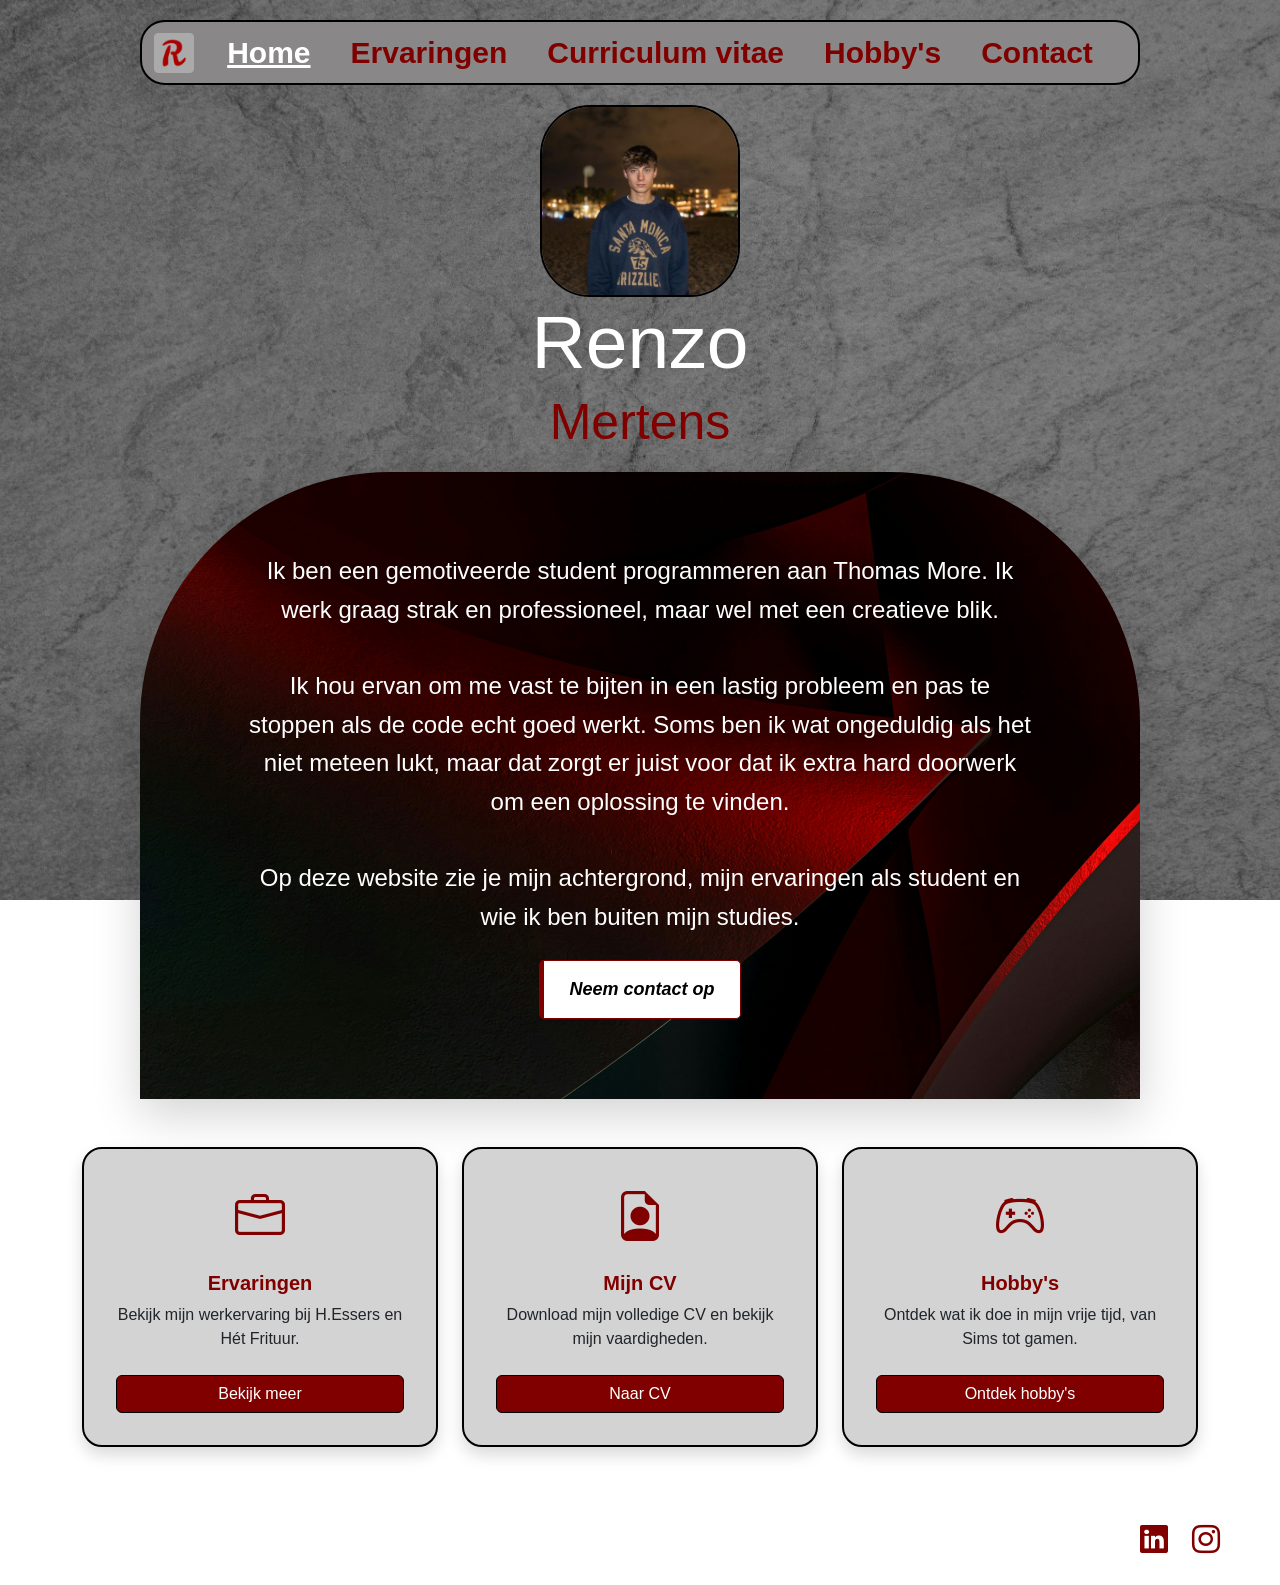
<file: index.html>
<!DOCTYPE html>
<html lang="nl">
<head>
    <meta charset="UTF-8">
    <meta name="viewport" content="width=device-width, initial-scale=1.0">
    <title>Home - Renzo Mertens</title>
    <link href="https://cdn.jsdelivr.net/npm/bootstrap@5.3.0/dist/css/bootstrap.min.css" rel="stylesheet">
    <link rel="stylesheet" href="https://cdn.jsdelivr.net/npm/bootstrap-icons@1.11.0/font/bootstrap-icons.css">
    <link rel="stylesheet" href="css/website.css">
    <link rel="icon" href="images/Logo.ico">
</head>
<body class="index">
    <header class="container d-flex justify-content-center">
        <nav class="navbar navbar-expand-lg navbar-dark navbar-custom">
            <div class="container-fluid d-flex align-items-center justify-content-between">
                <img src="images/Logo.ico" alt="Logo" style="height: 40px; width: auto;">
                <button class="navbar-toggler" type="button" data-bs-toggle="collapse" data-bs-target="#navbarNav">
                    <span class="navbar-toggler-icon"></span>
                </button>
                <div class="collapse navbar-collapse justify-content-center" id="navbarNav">
                    <ul class="navbar-nav gap-lg-4">
                        <li class="nav-item"><a class="nav-link active" href="index.html">Home</a></li>
                        <li class="nav-item"><a class="nav-link" href="ervaring.html">Ervaringen</a></li>
                        <li class="nav-item"><a class="nav-link" href="cv.html">Curriculum vitae</a></li>
                        <li class="nav-item"><a class="nav-link" href="hobby.html">Hobby's</a></li>
                        <li class="nav-item"><a class="nav-link" href="contact.html">Contact</a></li>
                    </ul>
                </div>
            </div>
        </nav>
    </header>
    <main class="container text-center">
        <img id="logo" src="images/Eigen_foto.png" alt="logo">
        <h1>Renzo</h1>
        <h2>Mertens</h2>
        <section class="achtergrond-container mx-auto shadow-lg mb-5">
            <p>Ik ben een gemotiveerde student programmeren aan Thomas More. Ik werk graag strak en professioneel, maar wel met een creatieve blik.
            <br><br>
            Ik hou ervan om me vast te bijten in een lastig probleem en pas te stoppen als de code echt goed werkt. Soms ben ik wat ongeduldig als het niet meteen lukt, maar dat zorgt er juist voor dat ik extra hard doorwerk om een oplossing te vinden.
            <br><br>
            Op deze website zie je mijn achtergrond, mijn ervaringen als student en wie ik ben buiten mijn studies.</p>
            <div class="mt-4">
                <a href="contact.html" class="knop-verzenden">Neem contact op</a>
            </div>
        </section>
        <div class="row g-4 mb-5 text-center">
            <div class="col-md-4">
                <div class="card h-100 shadow p-3">
                    <div class="card-body">
                        <i class="bi bi-briefcase card-icon"></i>
                        <h5 class="card-title">Ervaringen</h5>
                        <p class="card-text">Bekijk mijn werkervaring bij H.Essers en Hét Frituur.</p>
                        <a href="ervaring.html" class="btn btn-dark w-100 mt-2">Bekijk meer</a>
                    </div>
                </div>
            </div>
            <div class="col-md-4">
                <div class="card h-100 shadow p-3">
                    <div class="card-body">
                        <i class="bi bi-file-earmark-person card-icon"></i>
                        <h5 class="card-title">Mijn CV</h5>
                        <p class="card-text">Download mijn volledige CV en bekijk mijn vaardigheden.</p>
                        <a href="cv.html" class="btn btn-dark w-100 mt-2">Naar CV</a>
                    </div>
                </div>
            </div>
            <div class="col-md-4">
                <div class="card h-100 shadow p-3">
                    <div class="card-body">
                        <i class="bi bi-controller card-icon"></i>
                        <h5 class="card-title">Hobby's</h5>
                        <p class="card-text">Ontdek wat ik doe in mijn vrije tijd, van Sims tot gamen.</p>
                        <a href="hobby.html" class="btn btn-dark w-100 mt-2">Ontdek hobby's</a>
                    </div>
                </div>
            </div>
        </div>
    </main>
    <footer class="container-fluid py-4">
        <div class="row align-items-center px-md-5">
            <div class="col-md-6 text-center text-md-start"><p>© Renzo Mertens - 2026</p></div>
            <div class="col-md-6 text-center text-md-end social-icons pt-3 pt-md-0">
                <a href="https://www.linkedin.com/in/renzo-mertens-80778619a/" target="_blank"><i class="bi bi-linkedin"></i></a>
                <a href="https://www.instagram.com/renzomertens/" target="_blank"><i class="bi bi-instagram"></i></a>
            </div>
        </div>
    </footer>
    <script src="https://cdn.jsdelivr.net/npm/bootstrap@5.3.0/dist/js/bootstrap.bundle.min.js"></script>
</body>
</html>
</file>
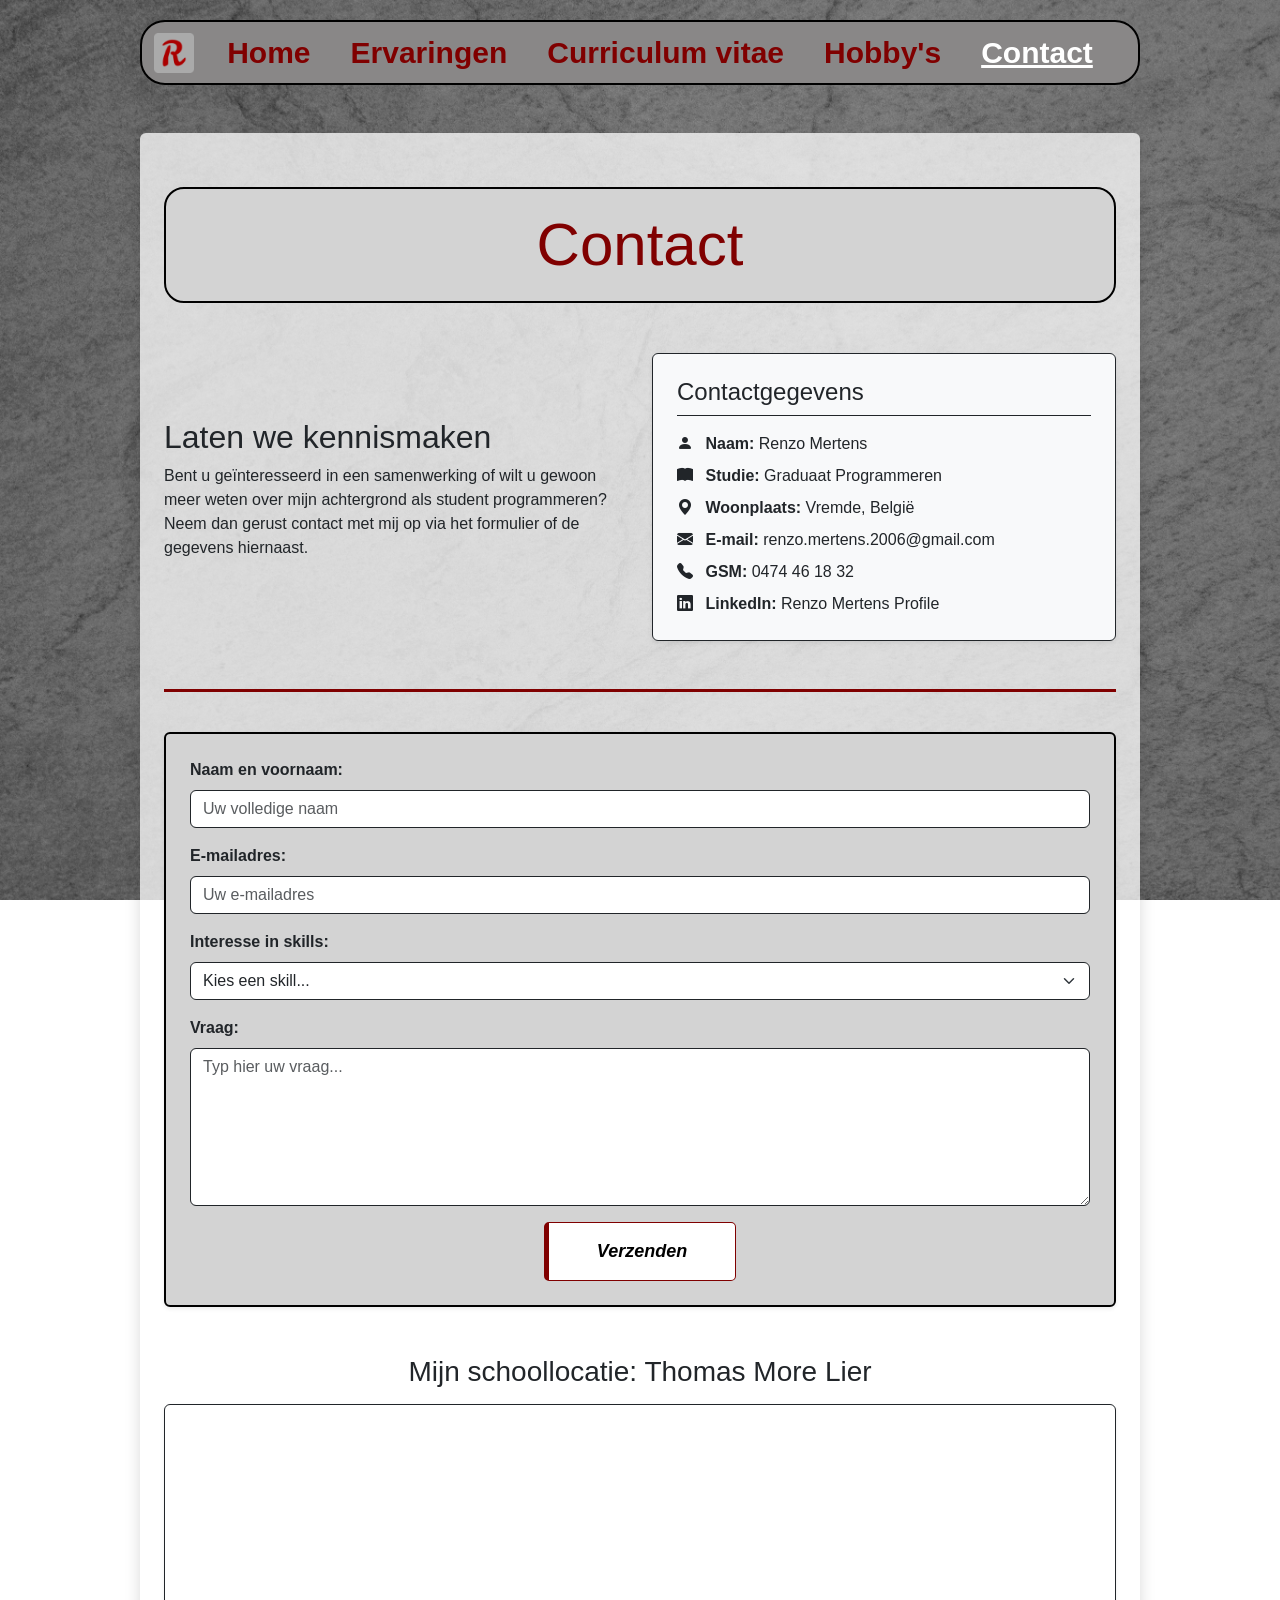
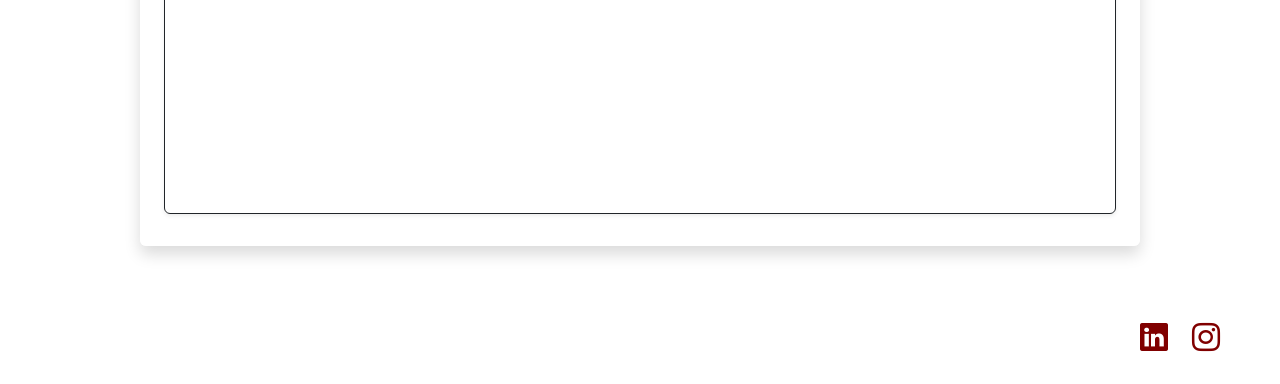
<file: contact.html>
<!DOCTYPE html>
<html lang="nl">
<head>
    <meta charset="UTF-8">
    <meta name="viewport" content="width=device-width, initial-scale=1.0">
    <title>Contact - Renzo Mertens</title>
    <link href="https://cdn.jsdelivr.net/npm/bootstrap@5.3.0/dist/css/bootstrap.min.css" rel="stylesheet">
    <link rel="stylesheet" href="https://cdn.jsdelivr.net/npm/bootstrap-icons@1.11.0/font/bootstrap-icons.css">
    <link rel="stylesheet" href="css/website.css">
    <link rel="icon" href="images/Logo.ico">
</head>
<body class="ervaringen">
    <header class="container d-flex justify-content-center">
        <nav class="navbar navbar-expand-lg navbar-dark navbar-custom">
            <div class="container-fluid d-flex align-items-center justify-content-between">
                <img src="images/Logo.ico" alt="Logo" style="height: 40px; width: auto;">
                <button class="navbar-toggler" type="button" data-bs-toggle="collapse" data-bs-target="#navbarNav">
                    <span class="navbar-toggler-icon"></span>
                </button>
                <div class="collapse navbar-collapse justify-content-center" id="navbarNav">
                    <ul class="navbar-nav gap-lg-4">
                        <li class="nav-item"><a class="nav-link" href="index.html">Home</a></li>
                        <li class="nav-item"><a class="nav-link" href="ervaring.html">Ervaringen</a></li>
                        <li class="nav-item"><a class="nav-link" href="cv.html">Curriculum vitae</a></li>
                        <li class="nav-item"><a class="nav-link" href="hobby.html">Hobby's</a></li>
                        <li class="nav-item"><a class="nav-link active" href="contact.html">Contact</a></li>
                    </ul>
                </div>
            </div>
        </nav>
    </header>

    <main class="ervaringen-content bg-white bg-opacity-75 rounded shadow my-5 p-4">
        <h1 class="ervaringen-header">Contact</h1>

        <section class="mb-5">
            <div class="row g-4 align-items-stretch">
                <div class="col-md-6 d-flex flex-column justify-content-center text-center text-md-start">
                    <h2 class="text-maroon">Laten we kennismaken</h2>
                    <p>Bent u geïnteresseerd in een samenwerking of wilt u gewoon meer weten over mijn achtergrond als student programmeren? Neem dan gerust contact met mij op via het formulier of de gegevens hiernaast.</p>
                </div>

                <div class="col-md-6">
                    <div class="p-4 rounded border border-dark shadow-sm bg-light text-start h-100">
                        <h4 class="text-maroon border-bottom border-dark pb-2 mb-3">Contactgegevens</h4>
                        <ul class="list-unstyled mb-0">
                            <li class="mb-2"><i class="bi bi-person-fill text-maroon me-2"></i> <strong>Naam:</strong> Renzo Mertens</li>
                            <li class="mb-2"><i class="bi bi-book-fill text-maroon me-2"></i> <strong>Studie:</strong> Graduaat Programmeren</li>
                            <li class="mb-2"><i class="bi bi-geo-alt-fill text-maroon me-2"></i> <strong>Woonplaats:</strong> Vremde, België</li>
                            <li class="mb-2">
                                <i class="bi bi-envelope-fill text-maroon me-2"></i> <strong>E-mail:</strong> 
                                <a href="mailto:renzo.mertens.2006@gmail.com" class="contact-link">renzo.mertens.2006@gmail.com</a>
                            </li>
                            <li class="mb-2">
                                <i class="bi bi-telephone-fill text-maroon me-2"></i> <strong>GSM:</strong> 
                                <a href="tel:+32474461832" class="contact-link">0474 46 18 32</a>
                            </li>
                            <li class="mb-0">
                                <i class="bi bi-linkedin text-maroon me-2"></i> <strong>LinkedIn:</strong> 
                                <a href="https://www.linkedin.com/in/renzo-mertens-80778619a/" target="_blank" class="contact-link">Renzo Mertens Profile</a>
                            </li>
                        </ul>
                    </div>
                </div>
            </div>
        </section>

        <hr class="divider-maroon">

        <div class="p-4 rounded formulier-sectie mx-auto shadow-sm mb-5">
            <form action="https://tm-statweb.be/forms.php" method="post">
                <div class="mb-3 text-start">
                    <label for="naam" class="form-label fw-bold text-maroon">Naam en voornaam:</label>
                    <input type="text" class="form-control border-dark" id="naam" name="naam" placeholder="Uw volledige naam" required>
                </div>

                <div class="mb-3 text-start">
                    <label for="email" class="form-label fw-bold text-maroon">E-mailadres:</label>
                    <input type="email" class="form-control border-dark" id="email" name="email" placeholder="Uw e-mailadres" required>
                </div>

                <div class="mb-3 text-start">
                    <label for="skills" class="form-label fw-bold text-maroon">Interesse in skills:</label>
                    <select class="form-select border-dark" id="skills" name="skills">
                        <option selected disabled>Kies een skill...</option>
                        <option value="html-css">HTML & CSS</option>
                        <option value="javascript">JavaScript</option>
                        <option value="bootstrap">Bootstrap</option>
                    </select>
                </div>

                <div class="mb-3 text-start">
                    <label for="vraag" class="form-label fw-bold text-maroon">Vraag:</label>
                    <textarea class="form-control border-dark" id="vraag" name="vraag" rows="6" placeholder="Typ hier uw vraag..." required></textarea>
                </div>

                <div class="text-center">
                    <button type="submit" class="knop-verzenden px-5">Verzenden</button>
                </div>
            </form>
        </div>

        <section class="mb-2 text-center">
            <h3 class="text-maroon mb-3">Mijn schoollocatie: Thomas More Lier</h3>
            <div class="ratio ratio-21x9 shadow-sm rounded border border-dark">
                <iframe src="https://www.google.com/maps/embed?pb=!1m18!1m12!1m3!1d2503.461159656463!2d4.571436177114674!3d51.12513903893345!2m3!1f0!2f0!3f0!3m2!1i1024!2i768!4f13.1!3m3!1m2!1s0x47c3fb3c6d66e5f1%3A0x8e50529d3328565!2sThomas%20More%20Hogeschool%20Antwerpen%20Lier!5e0!3m2!1snl!2sbe!4v1700000000000!5m2!1snl!2sbe" width="600" height="450" style="border:0;" allowfullscreen="" loading="lazy" referrerpolicy="no-referrer-when-downgrade"></iframe>
            </div>
        </section>
    </main>

    <footer class="container-fluid py-4">
        <div class="row align-items-center px-md-5">
            <div class="col-md-6 text-center text-md-start">
                <p>© Renzo Mertens - 2026</p>
            </div>
            <div class="col-md-6 text-center text-md-end social-icons pt-3 pt-md-0">
                <a href="https://www.linkedin.com/in/renzo-mertens-80778619a/" target="_blank"><i class="bi bi-linkedin"></i></a>
                <a href="https://www.instagram.com/renzomertens/" target="_blank"><i class="bi bi-instagram"></i></a>
            </div>
        </div>
    </footer>

    <script src="https://cdn.jsdelivr.net/npm/bootstrap@5.3.0/dist/js/bootstrap.bundle.min.js"></script>
</body>
</html>
</file>
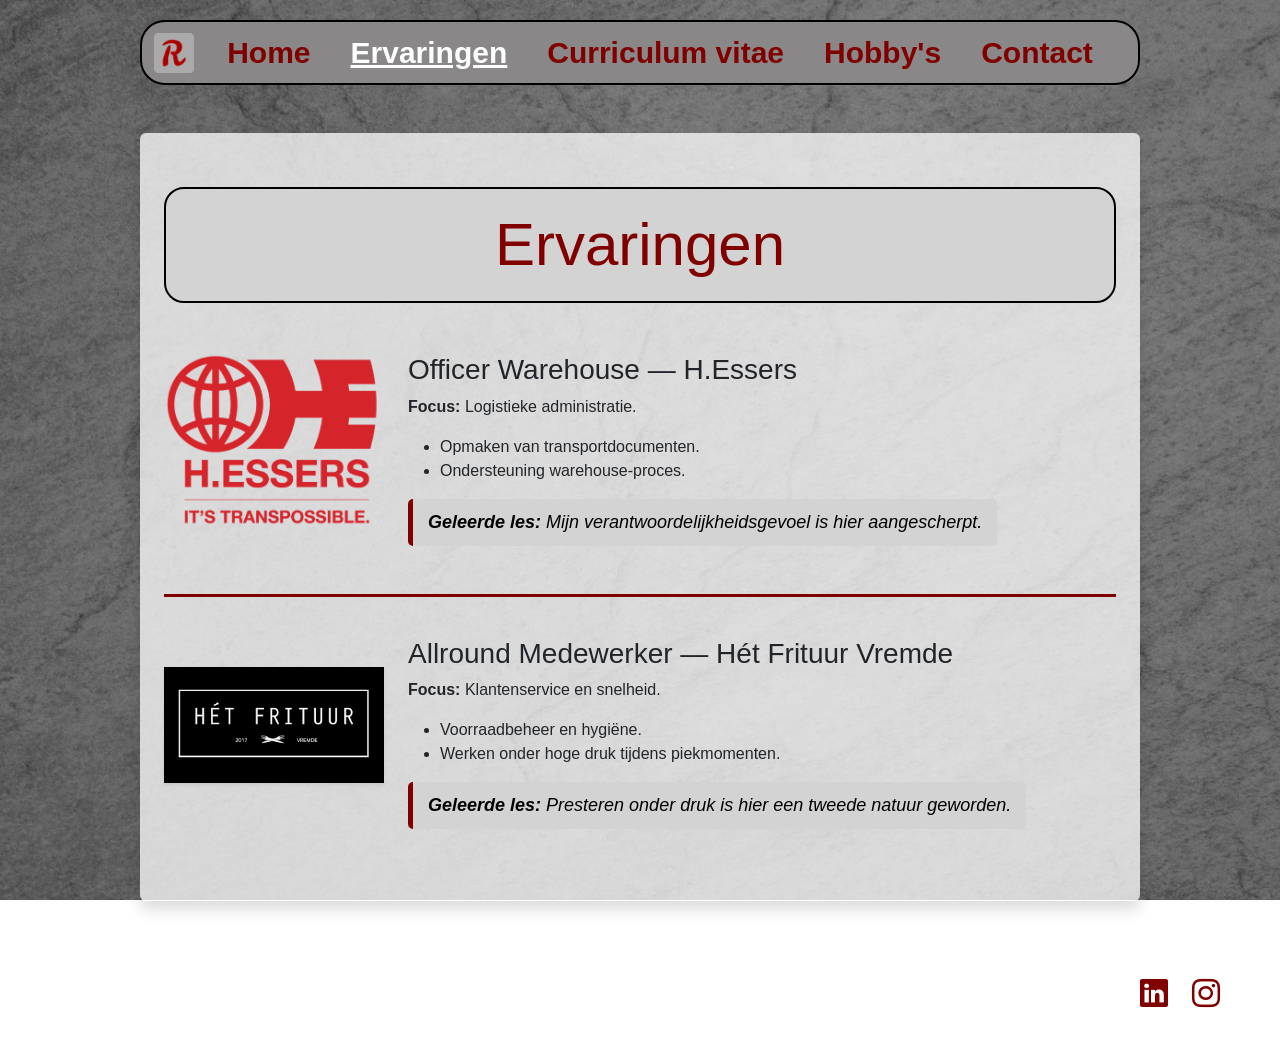
<file: ervaring.html>
<!DOCTYPE html>
<html lang="nl">
<head>
    <meta charset="UTF-8">
    <meta name="viewport" content="width=device-width, initial-scale=1.0">
    <title>Ervaringen - Renzo Mertens</title>
    <link href="https://cdn.jsdelivr.net/npm/bootstrap@5.3.0/dist/css/bootstrap.min.css" rel="stylesheet">
    <link rel="stylesheet" href="https://cdn.jsdelivr.net/npm/bootstrap-icons@1.11.0/font/bootstrap-icons.css">
    <link rel="stylesheet" href="css/website.css">
    <link rel="icon" href="images/Logo.ico">
</head>
<body class="ervaringen">
    <header class="container d-flex justify-content-center">
        <nav class="navbar navbar-expand-lg navbar-dark navbar-custom">
            <div class="container-fluid d-flex align-items-center justify-content-between">
                <img src="images/Logo.ico" alt="Logo" style="height: 40px; width: auto;">
                <button class="navbar-toggler" type="button" data-bs-toggle="collapse" data-bs-target="#navbarNav">
                    <span class="navbar-toggler-icon"></span>
                </button>
                <div class="collapse navbar-collapse justify-content-center" id="navbarNav">
                    <ul class="navbar-nav gap-lg-4">
                        <li class="nav-item"><a class="nav-link" href="index.html">Home</a></li>
                        <li class="nav-item"><a class="nav-link active" href="ervaring.html">Ervaringen</a></li>
                        <li class="nav-item"><a class="nav-link" href="cv.html">Curriculum vitae</a></li>
                        <li class="nav-item"><a class="nav-link" href="hobby.html">Hobby's</a></li>
                        <li class="nav-item"><a class="nav-link" href="contact.html">Contact</a></li>
                    </ul>
                </div>
            </div>
        </nav>
    </header>
    <main class="ervaringen-content bg-white bg-opacity-75 rounded shadow my-5 p-4">
        <h1 class="ervaringen-header">Ervaringen</h1>
        <section>
            <article class="row align-items-center mb-5">
                <div class="col-md-3 text-center mb-3">
                    <img src="images/H.Essers.png" alt="H.Essers" class="img-fluid logo-ervaring">
                </div>
                <div class="col-md-9">
                    <h3 class="text-maroon">Officer Warehouse — H.Essers</h3>
                    <p><strong>Focus:</strong> Logistieke administratie.</p>
                    <ul>
                        <li>Opmaken van transportdocumenten.</li>
                        <li>Ondersteuning warehouse-proces.</li>
                    </ul>
                    <aside class="les"><strong>Geleerde les:</strong> Mijn verantwoordelijkheidsgevoel is hier aangescherpt.</aside>
                </div>
            </article>
            <hr class="divider-maroon">
            <article class="row align-items-center mb-5">
                <div class="col-md-3 text-center mb-3">
                    <img src="images/Hét_Frituur.png" alt="Hét Frituur" class="img-fluid logo-ervaring frituur-img shadow-sm">
                </div>
                <div class="col-md-9">
                    <h3 class="text-maroon">Allround Medewerker — Hét Frituur Vremde</h3>
                    <p><strong>Focus:</strong> Klantenservice en snelheid.</p>
                    <ul>
                        <li>Voorraadbeheer en hygiëne.</li>
                        <li>Werken onder hoge druk tijdens piekmomenten.</li>
                    </ul>
                    <aside class="les"><strong>Geleerde les:</strong> Presteren onder druk is hier een tweede natuur geworden.</aside>
                </div>
            </article>
        </section>
    </main>
    <footer class="container-fluid py-4">
        <div class="row align-items-center px-md-5">
            <div class="col-md-6 text-center text-md-start"><p>© Renzo Mertens - 2026</p></div>
            <div class="col-md-6 text-center text-md-end social-icons pt-3 pt-md-0">
                <a href="https://www.linkedin.com/in/renzo-mertens-80778619a/" target="_blank"><i class="bi bi-linkedin"></i></a>
                <a href="https://www.instagram.com/renzomertens/" target="_blank"><i class="bi bi-instagram"></i></a>
            </div>
        </div>
    </footer>
    <script src="https://cdn.jsdelivr.net/npm/bootstrap@5.3.0/dist/js/bootstrap.bundle.min.js"></script>
</body>
</html>
</file>
<file: css/website.css>
body {
    font-family: 'Segoe UI', Tahoma, Geneva, Verdana, sans-serif;
    margin: 0;
    padding: 0;
    background-image: url(../images/Achtergrond.jpg);
    background-size: cover;
    background-attachment: fixed;
}

header {
    position: sticky;
    top: 10px;
    z-index: 1000;
}

nav {
    background-color: rgb(137, 135, 135);
    padding: 20px;
    text-align: center;
    border: 2px solid black;
    border-radius: 25px;
    margin: 10px auto;
    display: flex;
    flex-direction: row;
    flex-wrap: wrap;
    justify-content: center;
    gap: 20px;
    max-width: 1000px; 
    width: 95%;
}

.navbar-custom .nav-link {
    color: maroon !important;
    font-size: 30px;
    text-decoration: none;
    font-weight: bold;
    padding: 0;
}

.navbar-custom .nav-link:hover, .navbar-custom .nav-link.active {
    color: white !important;
    text-decoration: underline;
}

@media (max-width: 991px) {
    .navbar-custom .nav-link { font-size: 22px; }
    .navbar-collapse { text-align: center; padding-top: 15px; }
}

.index #logo {
    width: 200px;
    display: block;
    margin: 20px auto 0 auto;
    border-radius: 50px;
    border: 2px solid black;
}

.index h1 { text-align: center; font-size: 75px; color: white; margin: 0; }
.index h2 { text-align: center; font-size: 50px; color: maroon; margin-top: 5px; }

.index .achtergrond-container {
    background-image: url('../images/Achtergrond_index.jpg');
    background-size: cover;
    background-position: center;
    max-width: 1000px;
    width: 95%;
    margin: 20px auto;
    padding: 80px 40px;
    border-top-left-radius: 250px;
    border-top-right-radius: 250px;
    min-height: 400px;
    display: flex;
    flex-direction: column;
    align-items: center;
    justify-content: center;
}

.index .achtergrond-container p {
    color: white; font-size: 24px; text-align: center;
    max-width: 85%; line-height: 1.6; margin: 0;
}

.card { background-color: lightgray; border: 2px solid black; border-radius: 20px; transition: transform 0.2s; }
.card:hover { transform: scale(1.05); }
.card-icon { font-size: 50px; color: maroon; margin-bottom: 15px; display: block; }
.card-title { color: maroon !important; font-weight: bold; }
.btn-dark { background-color: maroon !important; border: 1px solid black !important; }

.ervaringen-content { max-width: 1000px; margin: 0 auto; padding: 20px; }
.ervaringen-header {
    color: maroon; text-align: center; font-size: 60px;
    background-color: lightgray; border: 2px solid black; border-radius: 20px;
    padding: 20px; margin: 30px 0 50px 0;
}

.les {
    font-style: italic; background-color: lightgray; color: black;
    padding: 10px 15px; border-left: 5px solid maroon; border-radius: 5px;
    font-size: 18px; width: fit-content; max-width: 90%;
}

.knop-download, .knop-verzenden {
    font-style: italic; background-color: white; padding: 15px 25px;
    border: 1px solid maroon; border-left: 5px solid maroon; border-radius: 5px;
    font-size: 18px; display: inline-block; text-decoration: none;
    color: black; font-weight: bold; cursor: pointer;
}

.knop-download:hover, .knop-verzenden:hover { background-color: maroon; color: white; }

.cv-tabel { background-color: lightgray; border: 2px solid black; }
.carousel-inner img { height: 500px; object-fit: cover; border-radius: 15px; border: 2px solid black; }
.carousel-caption { background: rgba(0, 0, 0, 0.7); border-radius: 10px; padding: 15px; }
.hobby-img { width: 100%; max-width: 300px; height: auto; border-radius: 15px; border: 2px solid black; }
.divider-maroon { border-top: 3px solid maroon; opacity: 1; margin: 40px auto; }
footer p { color: white; margin: 0; }
.social-icons a { color: maroon; font-size: 28px; margin-left: 20px; text-decoration: none; }
.social-icons a:hover { color: white; }
.formulier-sectie { background-color: lightgray; border: 2px solid black; }

.contact-link {
    color: #212529;
    transition: color 0.2s ease, text-decoration 0.2s ease;
    text-decoration: none;
    display: inline-block;
}

.contact-link:hover {
    color: maroon !important;
    text-decoration: underline !important;
    cursor: pointer;
}

.slick-prev, .slick-next {
    z-index: 10;
    width: 50px;
    height: 100%;
    top: 0;
    margin-top: 0;
    transform: none;
    display: flex !important;
    align-items: center;
    justify-content: center;
}
.slick-prev { left: 0 !important; }
.slick-next { right: 0 !important; }
.slick-prev:before, .slick-next:before {
    font-family: 'bootstrap-icons' !important;
    font-size: 2.5rem;
    color: white !important;
    opacity: 0.5;
}
.slick-prev:before { content: "\f284" !important; }
.slick-next:before { content: "\f285" !important; }
.slick-prev:hover:before, .slick-next:hover:before { opacity: 1; }

@media (max-width: 767px) {
    #hobbySlider .carousel-caption {
        position: relative;
        left: 0;
        right: 0;
        bottom: 0;
        background: rgba(128, 0, 0, 0.9);
        color: white;
        padding: 15px;
        margin-top: 5px;
        border-radius: 0 0 15px 15px;
    }

    #hobbySlider .carousel-inner img {
        height: auto;
        border-bottom-left-radius: 0;
        border-bottom-right-radius: 0;
    }
}
</file>
